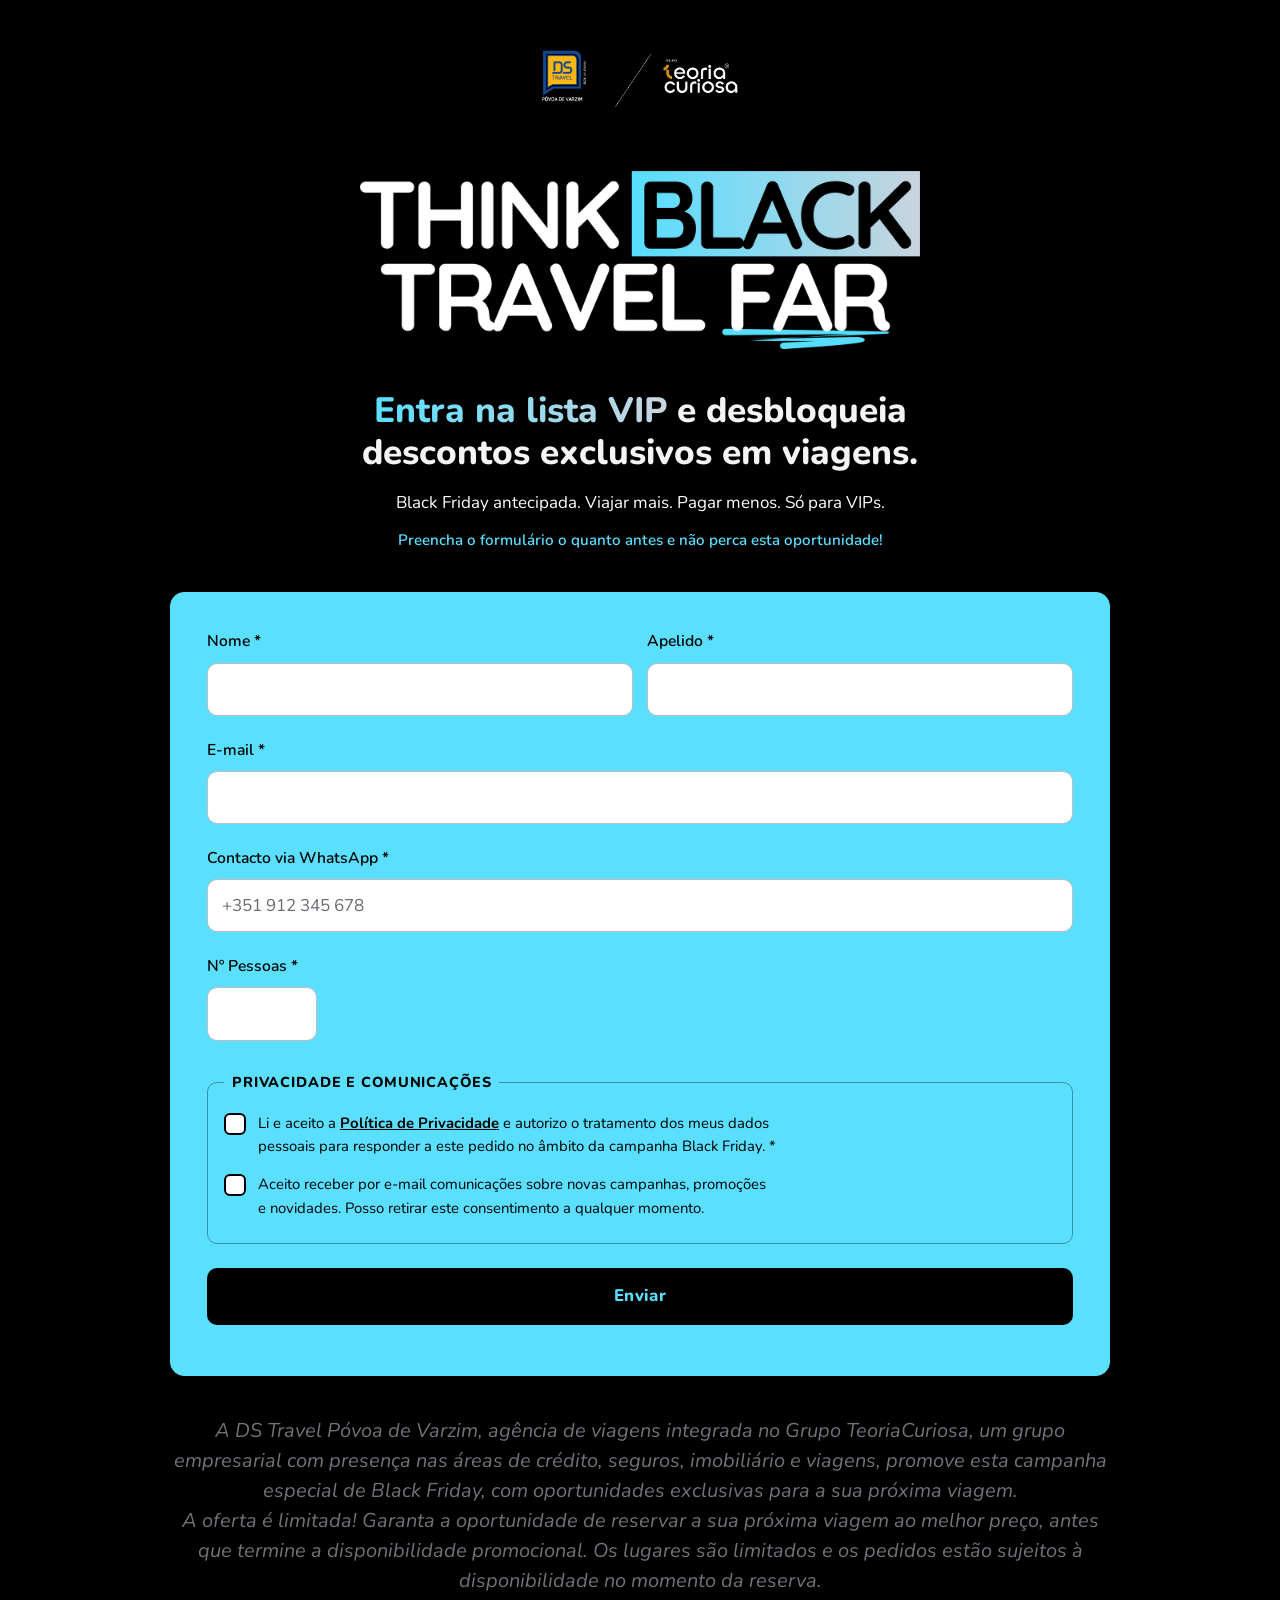
<file: index.html>
<!doctype html>
<html lang="pt-PT">
<head>
  <meta charset="utf-8">
  <meta name="viewport" content="width=device-width, initial-scale=1">
  <title>Black Friday | Think Black Travel Far</title>
  <meta name="description" content="Campanha Black Friday — diga-nos para onde quer viajar e receba uma proposta à sua medida.">
  <link rel="preconnect" href="https://fonts.googleapis.com">
  <link rel="preconnect" href="https://fonts.gstatic.com" crossorigin>
  <link href="https://fonts.googleapis.com/css2?family=Nunito:ital,wght@0,400;0,600;0,800;1,400&display=swap" rel="stylesheet">
  <link rel="stylesheet" href="styles.css">
</head>
<body>

  <main class="page">

    <!-- 1. TOPO: IMAGEM CENTRADA -->
    <header class="hero">
      <img src="Elementos%20p%20Reels%20.png" alt="DS Travel" class="hero__top">
      <img src="logo.png" alt="Think Black Travel Far" class="hero__logo" width="1400" height="444">
    </header>

    <!-- 2. BLOCO DE TEXTO -->
    <section class="intro">
      <h1 class="intro__title"><span class="hl">Entra na lista VIP</span> e desbloqueia descontos exclusivos em viagens.</h1>
      <p class="intro__text">
          Black Friday antecipada. Viajar mais. Pagar menos. Só para VIPs.
      </p>
      <p class="intro__note">Preencha o formulário o quanto antes e não perca esta oportunidade!</p>
    </section>

    <!-- 3. FORMULÁRIO -->
    <section class="form-wrap" aria-labelledby="form-title">
      <h2 id="form-title" class="sr-only">Formulário de participação</h2>

      <form id="bf-form" novalidate>

        <div class="row">
          <div class="field">
            <label for="nome">Nome <span class="req" aria-hidden="true">*</span></label>
            <input id="nome" name="nome" type="text" autocomplete="given-name" required maxlength="60">
            <p class="error" data-for="nome"></p>
          </div>

          <div class="field">
            <label for="apelido">Apelido <span class="req" aria-hidden="true">*</span></label>
            <input id="apelido" name="apelido" type="text" autocomplete="family-name" required maxlength="60">
            <p class="error" data-for="apelido"></p>
          </div>
        </div>

        <div class="field">
          <label for="email">E-mail <span class="req" aria-hidden="true">*</span></label>
          <input id="email" name="email" type="email" autocomplete="email" required maxlength="160">
          <p class="error" data-for="email"></p>
        </div>

        <div class="field">
          <label for="whatsapp">Contacto via WhatsApp <span class="req" aria-hidden="true">*</span></label>
          <input id="whatsapp" name="whatsapp" type="tel" autocomplete="tel" inputmode="tel"
                 placeholder="+351 912 345 678" required maxlength="25">
          <p class="error" data-for="whatsapp"></p>
        </div>

        <div class="field field--small">
          <label for="pessoas">Nº Pessoas <span class="req" aria-hidden="true">*</span></label>
          <input id="pessoas" name="pessoas" type="number" inputmode="numeric" min="1" max="99" step="1" required>
          <p class="error" data-for="pessoas"></p>
        </div>

        <!-- CONSENTIMENTOS -->
        <fieldset class="consent">
          <legend>Privacidade e comunicações</legend>

          <!-- O texto destes dois blocos é o que fica registado no comprovativo PDF.
               Se o alterar, suba CONSENT_VERSION no script.js e no Code.gs. -->
          <label class="check">
            <input type="checkbox" id="privacidade" name="privacidade" required>
            <span class="check__box" aria-hidden="true"></span>
            <span class="check__text" id="txt-privacidade">
              Li e aceito a <a href="privacidade.html" target="_blank" rel="noopener">Política de Privacidade</a>
              e autorizo o tratamento dos meus dados pessoais para responder a este pedido no âmbito da campanha Black Friday.
              <span class="req" aria-hidden="true">*</span>
            </span>
          </label>
          <p class="error" data-for="privacidade"></p>

          <label class="check">
            <input type="checkbox" id="marketing" name="marketing">
            <span class="check__box" aria-hidden="true"></span>
            <span class="check__text" id="txt-marketing">
              Aceito receber por e-mail comunicações sobre novas campanhas, promoções e novidades.
              Posso retirar este consentimento a qualquer momento.
            </span>
          </label>
        </fieldset>

        <!-- Honeypot anti-spam: invisível para pessoas, os bots preenchem -->
        <div class="hp" aria-hidden="true">
          <label for="website">Website</label>
          <input id="website" name="website" type="text" tabindex="-1" autocomplete="off">
        </div>

        <button type="submit" class="btn" id="submit-btn">
          <span class="btn__label">Enviar</span>
          <span class="btn__spinner" aria-hidden="true"></span>
        </button>

        <p class="form-status" id="form-status" role="status" aria-live="polite"></p>
      </form>

      <div class="success" id="success" hidden>
        <h2>Obrigado pela sua inscrição! </h2>
        <p>Recebemos o seu pedido. Enviámos um e-mail de confirmação para <strong id="success-email"></strong>.</p>
        <p>A nossa equipa vai entrar em contacto consigo em breve.</p>
      </div>
    </section>

    <!-- 4. DISCLAIMER -->
    <footer class="disclaimer">
      <p>
        A DS Travel Póvoa de Varzim, agência de viagens integrada no 
        Grupo TeoriaCuriosa, um grupo empresarial com presença nas áreas de crédito, 
        seguros, imobiliário e viagens, promove esta campanha especial de Black Friday, 
        com oportunidades exclusivas para a sua próxima viagem.
      </p>
      <p>
       A oferta é limitada! Garanta a oportunidade de reservar a sua próxima viagem ao 
       melhor preço, antes que termine a disponibilidade promocional. 
       Os lugares são limitados e os pedidos estão sujeitos à disponibilidade no momento da reserva.
      </p>
    </footer>

  </main>

  <script src="script.js"></script>
</body>
</html>
</file>
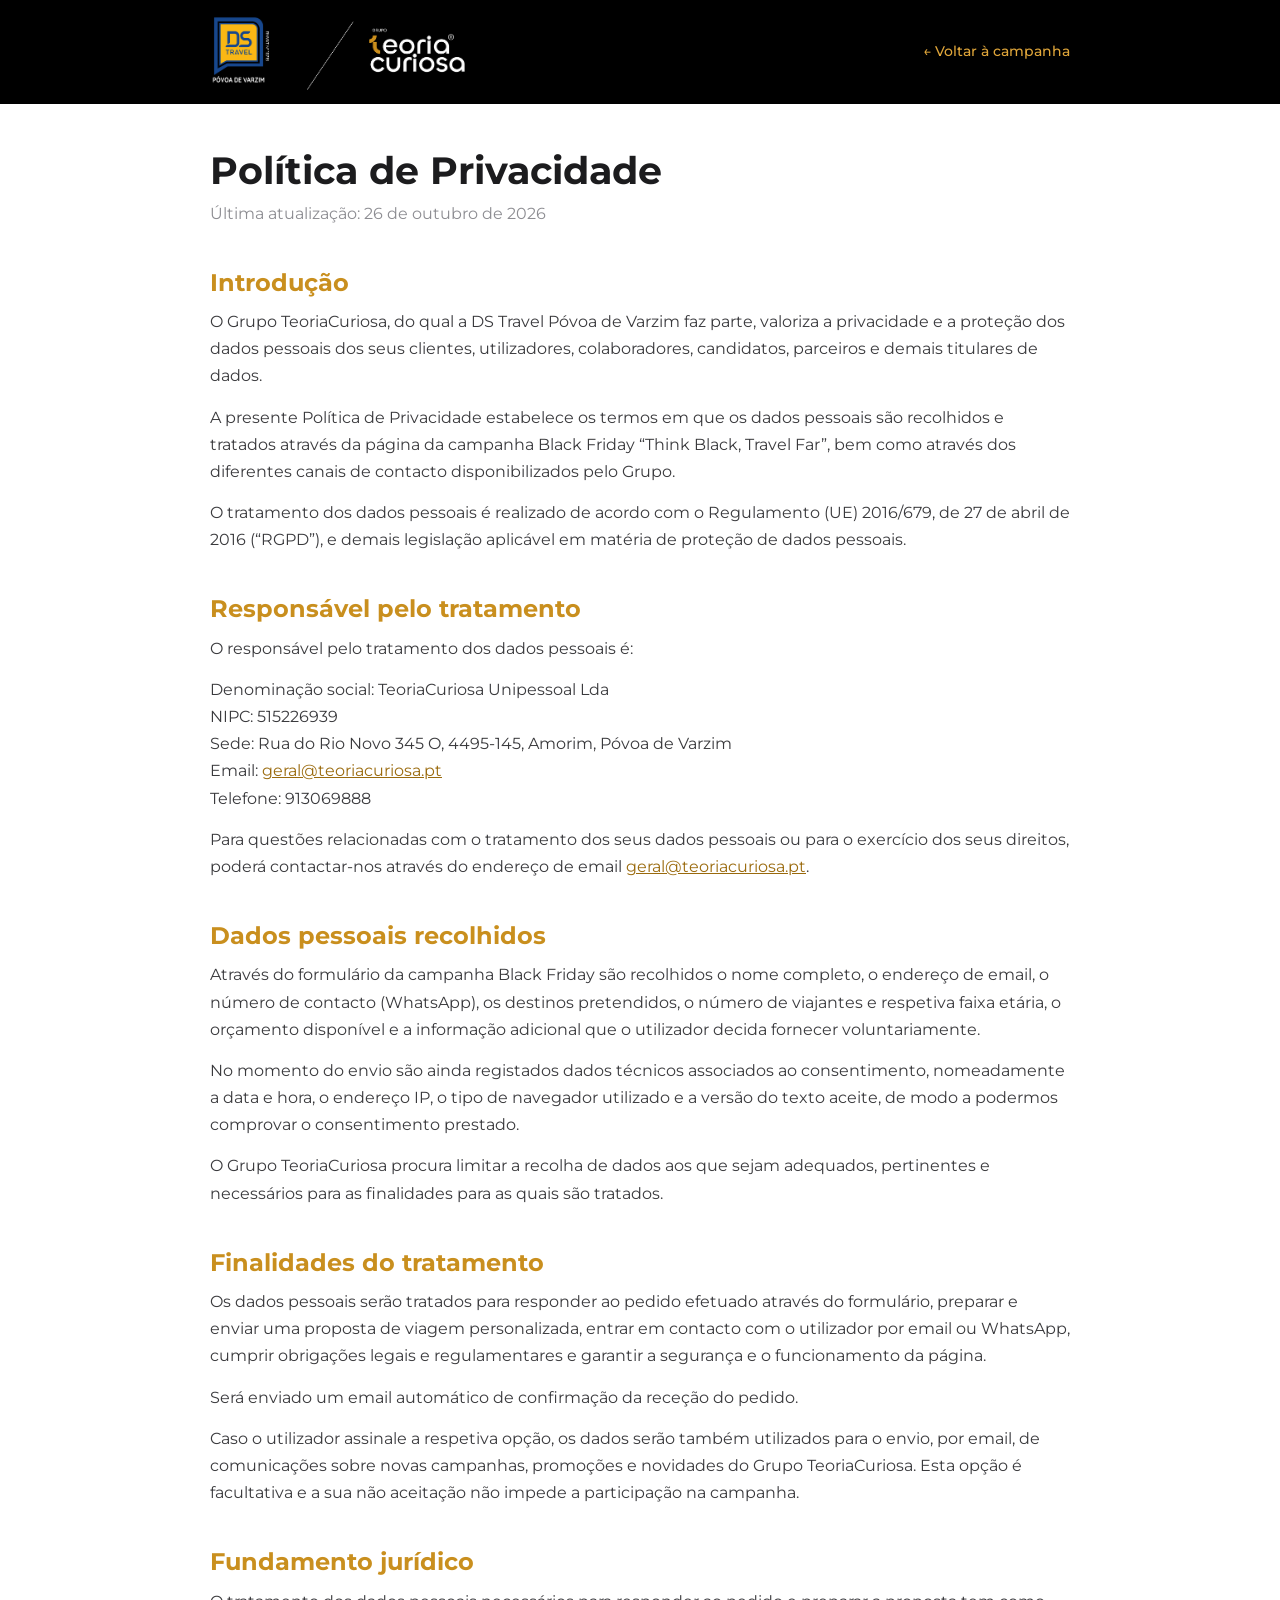
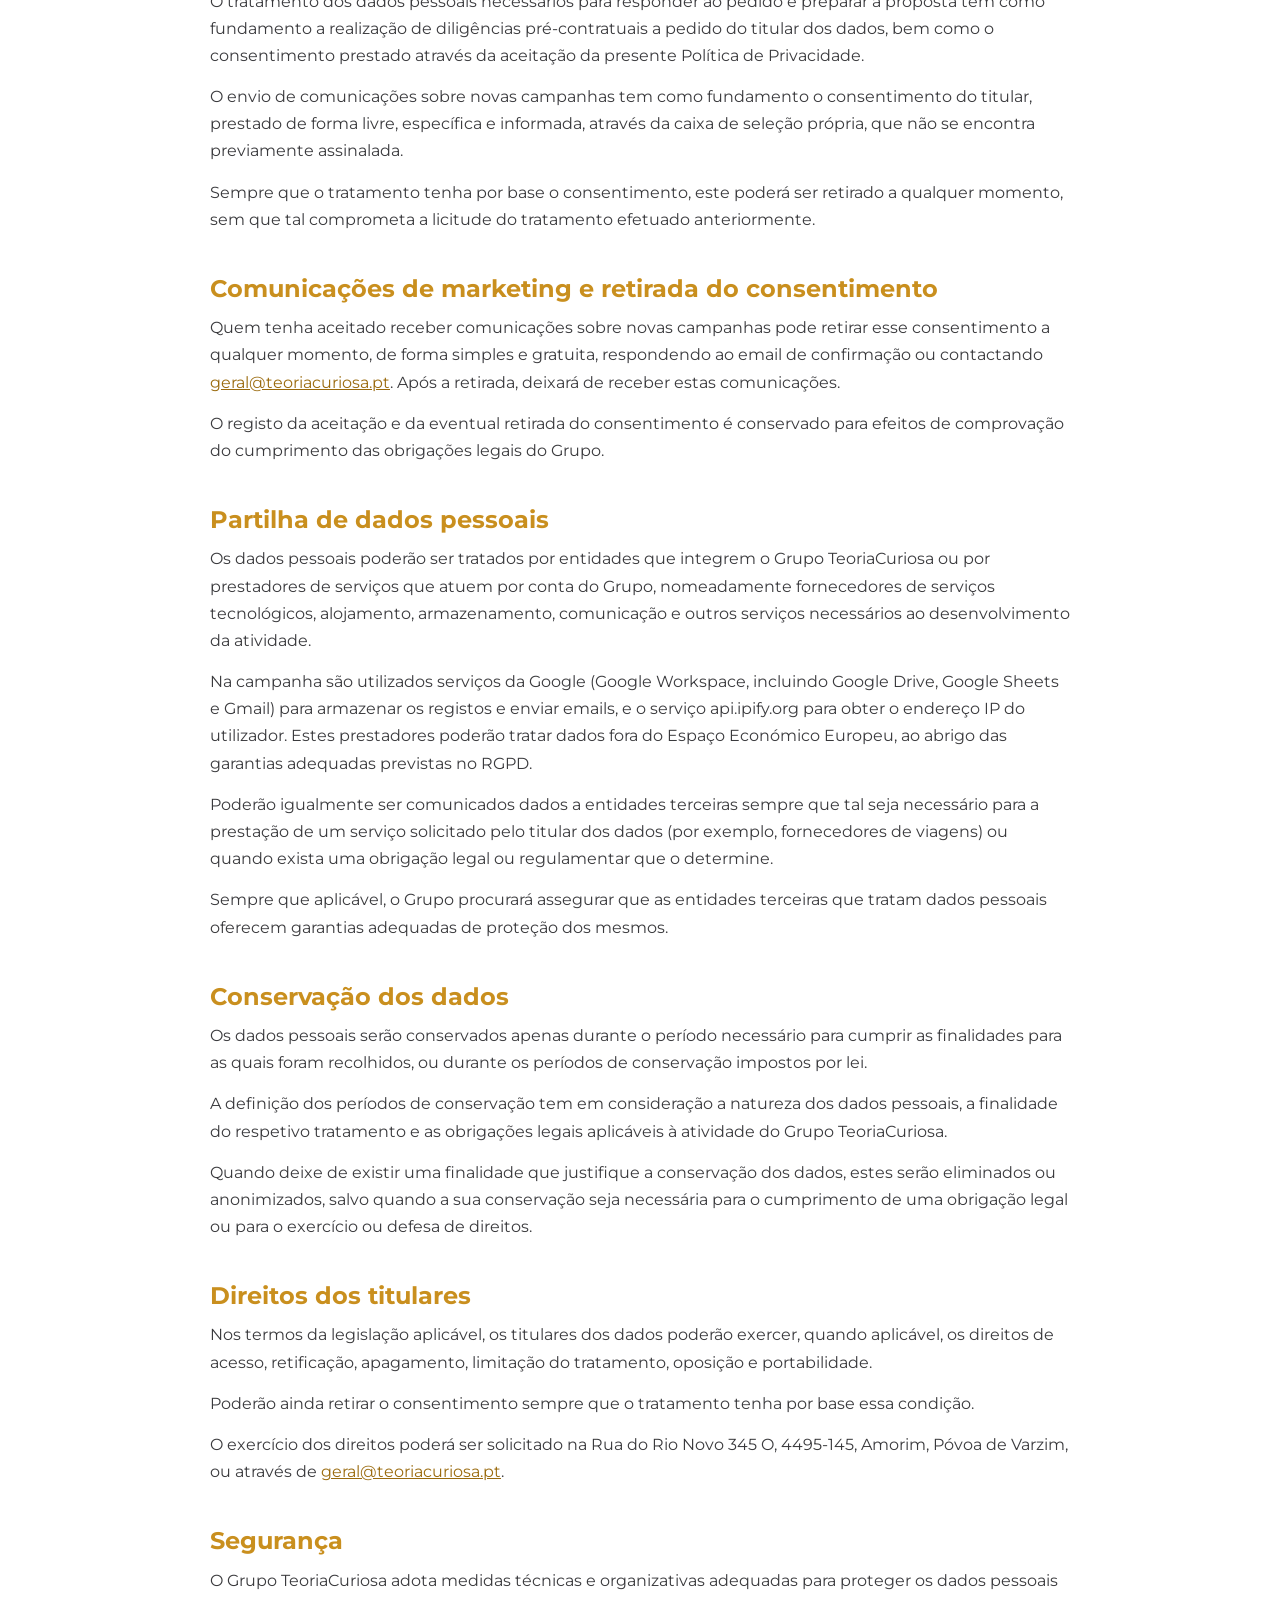
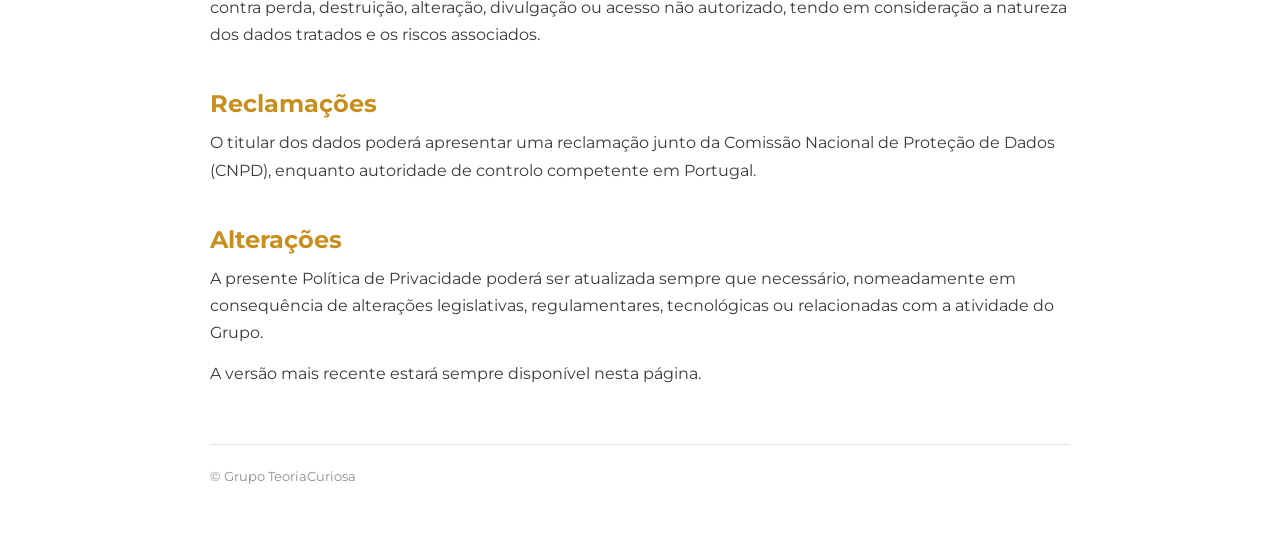
<file: privacidade.html>
<!doctype html>
<html lang="pt-PT">
<head>
  <meta charset="utf-8">
  <meta name="viewport" content="width=device-width, initial-scale=1">
  <title>Política de Privacidade | Grupo TeoriaCuriosa</title>
  <meta name="robots" content="noindex">
  <link rel="preconnect" href="https://fonts.googleapis.com">
  <link rel="preconnect" href="https://fonts.gstatic.com" crossorigin>
  <link href="https://fonts.googleapis.com/css2?family=Montserrat:wght@400;500;700&display=swap" rel="stylesheet">
  <style>
    :root{--ouro:#C98F1E;--ouro-escuro:#9a6a0d;--texto:#3a3a3d;--titulo:#1c1c1e;--cinza:#8d8d92}
    *{box-sizing:border-box}
    body{margin:0;background:#fff;color:var(--texto);font-family:'Montserrat',Arial,Helvetica,sans-serif;line-height:1.7;font-size:16px}
    .faixa{background:#000;padding:14px 0}
    .faixa div{max-width:900px;margin:0 auto;padding:0 20px;display:flex;align-items:center;justify-content:space-between;gap:16px}
    .faixa img{display:block;height:76px;width:auto;max-width:100%}
    .wrap{max-width:900px;margin:0 auto;padding:44px 20px 72px}
    .voltar{font-size:14px;color:#e0a63a;white-space:nowrap;text-decoration:none;font-weight:500}
    .voltar:hover,.voltar:focus-visible{text-decoration:underline}
    h1{font-size:clamp(28px,5vw,38px);line-height:1.2;margin:0 0 6px;color:var(--titulo);font-weight:700}
    .data{color:var(--cinza);margin:0 0 36px}
    h2{font-size:clamp(20px,3.4vw,24px);color:var(--ouro);margin:40px 0 10px;font-weight:700;line-height:1.3}
    p{margin:0 0 14px}
    a{color:var(--ouro-escuro)}
    .ficha{margin:0 0 14px}
    footer{margin-top:56px;padding-top:20px;border-top:1px solid #e6e6e8;font-size:13px;color:var(--cinza)}
      @media (max-width:520px){.faixa img{height:56px}.voltar{font-size:13px}}
  </style>
</head>
<body>

<div class="faixa"><div><img src="[data-uri]" alt="DS Travel | Grupo TeoriaCuriosa"><a class="voltar" href="index.html">&larr; Voltar à campanha</a></div></div>
<main class="wrap">

  <h1>Política de Privacidade</h1>
  <p class="data">Última atualização: 26 de outubro de 2026</p>

  <h2>Introdução</h2>
  <p>O Grupo TeoriaCuriosa, do qual a DS Travel Póvoa de Varzim faz parte, valoriza a privacidade e a proteção dos dados pessoais dos seus clientes, utilizadores, colaboradores, candidatos, parceiros e demais titulares de dados.</p>
  <p>A presente Política de Privacidade estabelece os termos em que os dados pessoais são recolhidos e tratados através da página da campanha Black Friday &ldquo;Think Black, Travel Far&rdquo;, bem como através dos diferentes canais de contacto disponibilizados pelo Grupo.</p>
  <p>O tratamento dos dados pessoais é realizado de acordo com o Regulamento (UE) 2016/679, de 27 de abril de 2016 (&ldquo;RGPD&rdquo;), e demais legislação aplicável em matéria de proteção de dados pessoais.</p>

  <h2>Responsável pelo tratamento</h2>
  <p>O responsável pelo tratamento dos dados pessoais é:</p>
  <p class="ficha">
    Denominação social: TeoriaCuriosa Unipessoal Lda<br>
    NIPC: 515226939<br>
    Sede: Rua do Rio Novo 345 O, 4495-145, Amorim, Póvoa de Varzim<br>
    Email: <a href="mailto:geral@teoriacuriosa.pt">geral@teoriacuriosa.pt</a><br>
    Telefone: 913069888
  </p>
  <p>Para questões relacionadas com o tratamento dos seus dados pessoais ou para o exercício dos seus direitos, poderá contactar-nos através do endereço de email <a href="mailto:geral@teoriacuriosa.pt">geral@teoriacuriosa.pt</a>.</p>

  <h2>Dados pessoais recolhidos</h2>
  <p>Através do formulário da campanha Black Friday são recolhidos o nome completo, o endereço de email, o número de contacto (WhatsApp), os destinos pretendidos, o número de viajantes e respetiva faixa etária, o orçamento disponível e a informação adicional que o utilizador decida fornecer voluntariamente.</p>
  <p>No momento do envio são ainda registados dados técnicos associados ao consentimento, nomeadamente a data e hora, o endereço IP, o tipo de navegador utilizado e a versão do texto aceite, de modo a podermos comprovar o consentimento prestado.</p>
  <p>O Grupo TeoriaCuriosa procura limitar a recolha de dados aos que sejam adequados, pertinentes e necessários para as finalidades para as quais são tratados.</p>

  <h2>Finalidades do tratamento</h2>
  <p>Os dados pessoais serão tratados para responder ao pedido efetuado através do formulário, preparar e enviar uma proposta de viagem personalizada, entrar em contacto com o utilizador por email ou WhatsApp, cumprir obrigações legais e regulamentares e garantir a segurança e o funcionamento da página.</p>
  <p>Será enviado um email automático de confirmação da receção do pedido.</p>
  <p>Caso o utilizador assinale a respetiva opção, os dados serão também utilizados para o envio, por email, de comunicações sobre novas campanhas, promoções e novidades do Grupo TeoriaCuriosa. Esta opção é facultativa e a sua não aceitação não impede a participação na campanha.</p>

  <h2>Fundamento jurídico</h2>
  <p>O tratamento dos dados pessoais necessários para responder ao pedido e preparar a proposta tem como fundamento a realização de diligências pré-contratuais a pedido do titular dos dados, bem como o consentimento prestado através da aceitação da presente Política de Privacidade.</p>
  <p>O envio de comunicações sobre novas campanhas tem como fundamento o consentimento do titular, prestado de forma livre, específica e informada, através da caixa de seleção própria, que não se encontra previamente assinalada.</p>
  <p>Sempre que o tratamento tenha por base o consentimento, este poderá ser retirado a qualquer momento, sem que tal comprometa a licitude do tratamento efetuado anteriormente.</p>

  <h2>Comunicações de marketing e retirada do consentimento</h2>
  <p>Quem tenha aceitado receber comunicações sobre novas campanhas pode retirar esse consentimento a qualquer momento, de forma simples e gratuita, respondendo ao email de confirmação ou contactando <a href="mailto:geral@teoriacuriosa.pt">geral@teoriacuriosa.pt</a>. Após a retirada, deixará de receber estas comunicações.</p>
  <p>O registo da aceitação e da eventual retirada do consentimento é conservado para efeitos de comprovação do cumprimento das obrigações legais do Grupo.</p>

  <h2>Partilha de dados pessoais</h2>
  <p>Os dados pessoais poderão ser tratados por entidades que integrem o Grupo TeoriaCuriosa ou por prestadores de serviços que atuem por conta do Grupo, nomeadamente fornecedores de serviços tecnológicos, alojamento, armazenamento, comunicação e outros serviços necessários ao desenvolvimento da atividade.</p>
  <p>Na campanha são utilizados serviços da Google (Google Workspace, incluindo Google Drive, Google Sheets e Gmail) para armazenar os registos e enviar emails, e o serviço api.ipify.org para obter o endereço IP do utilizador. Estes prestadores poderão tratar dados fora do Espaço Económico Europeu, ao abrigo das garantias adequadas previstas no RGPD.</p>
  <p>Poderão igualmente ser comunicados dados a entidades terceiras sempre que tal seja necessário para a prestação de um serviço solicitado pelo titular dos dados (por exemplo, fornecedores de viagens) ou quando exista uma obrigação legal ou regulamentar que o determine.</p>
  <p>Sempre que aplicável, o Grupo procurará assegurar que as entidades terceiras que tratam dados pessoais oferecem garantias adequadas de proteção dos mesmos.</p>

  <h2>Conservação dos dados</h2>
  <p>Os dados pessoais serão conservados apenas durante o período necessário para cumprir as finalidades para as quais foram recolhidos, ou durante os períodos de conservação impostos por lei.</p>
  <p>A definição dos períodos de conservação tem em consideração a natureza dos dados pessoais, a finalidade do respetivo tratamento e as obrigações legais aplicáveis à atividade do Grupo TeoriaCuriosa.</p>
  <p>Quando deixe de existir uma finalidade que justifique a conservação dos dados, estes serão eliminados ou anonimizados, salvo quando a sua conservação seja necessária para o cumprimento de uma obrigação legal ou para o exercício ou defesa de direitos.</p>

  <h2>Direitos dos titulares</h2>
  <p>Nos termos da legislação aplicável, os titulares dos dados poderão exercer, quando aplicável, os direitos de acesso, retificação, apagamento, limitação do tratamento, oposição e portabilidade.</p>
  <p>Poderão ainda retirar o consentimento sempre que o tratamento tenha por base essa condição.</p>
  <p>O exercício dos direitos poderá ser solicitado na Rua do Rio Novo 345 O, 4495-145, Amorim, Póvoa de Varzim, ou através de <a href="mailto:geral@teoriacuriosa.pt">geral@teoriacuriosa.pt</a>.</p>

  <h2>Segurança</h2>
  <p>O Grupo TeoriaCuriosa adota medidas técnicas e organizativas adequadas para proteger os dados pessoais contra perda, destruição, alteração, divulgação ou acesso não autorizado, tendo em consideração a natureza dos dados tratados e os riscos associados.</p>

  <h2>Reclamações</h2>
  <p>O titular dos dados poderá apresentar uma reclamação junto da Comissão Nacional de Proteção de Dados (CNPD), enquanto autoridade de controlo competente em Portugal.</p>

  <h2>Alterações</h2>
  <p>A presente Política de Privacidade poderá ser atualizada sempre que necessário, nomeadamente em consequência de alterações legislativas, regulamentares, tecnológicas ou relacionadas com a atividade do Grupo.</p>
  <p>A versão mais recente estará sempre disponível nesta página.</p>

  <footer>&copy; Grupo TeoriaCuriosa</footer>
</main>
</body>
</html>
</file>
<file: styles.css>
:root {
  --bg: #000000;
  --surface: #0f0f10;
  --surface-2: #17171a;
  --border: #2a2a2f;
  --text: #f4f4f5;
  --muted: #a1a1aa;
  --accent: #5ADFFF;          /* azul do logo */
  --accent-2: #c9d6e0;        /* fim do gradiente do logo */
  --error: #ff6b6b;
  --radius: 14px;
  --maxw: 680px;
}

* { box-sizing: border-box; }

html { -webkit-text-size-adjust: 100%; }

body {
  margin: 0;
  background: var(--bg);
  color: var(--text);
  font-family: "Nunito", system-ui, -apple-system, "Segoe UI", Roboto, sans-serif;
  font-size: 17px;
  line-height: 1.6;
  -webkit-font-smoothing: antialiased;
}

.page {
  max-width: var(--maxw);
  margin: 0 auto;
  padding: 48px 16px 40px;
}

/* ---------- 1. Hero ---------- */
.hero { text-align: center; margin-bottom: 40px; }
.hero__top {
  display: block;
  width: 100%;
  max-width: 200px;
  height: auto;
  margin: 0 auto 64px;
}
.hero__logo {
  display: block;
  width: 100%;
  max-width: 560px;
  height: auto;
  margin: 0 auto;
}

/* ---------- 2. Intro ---------- */
.intro { text-align: center; margin-bottom: 40px; }
.intro__title {
  font-size: clamp(1.6rem, 4.5vw, 2.2rem);
  line-height: 1.2;
  font-weight: 800;
  margin: 0 0 16px;
  text-wrap: balance;
}
.hl {
  background: linear-gradient(90deg, var(--accent), var(--accent-2));
  -webkit-background-clip: text;
  background-clip: text;
  color: transparent;
}
.intro p { color: white; margin: 0 auto 12px; max-width: 56ch; }
/* parágrafo principal: mais largo que a coluna, para ocupar menos linhas */
.intro p.intro__text,
.intro p.intro__note,
.form-wrap {
  max-width: none;
  width: min(940px, calc(100vw - 32px));
  margin-left: 50%;
  margin-right: 0;
  transform: translateX(-50%);
  text-wrap: balance;
}
.intro__note { font-size: .95rem; color: var(--accent) !important; font-weight: 600; }

/* ---------- 3. Form ---------- */
.form-wrap {
  background: var(--surface);
  border: 1px solid var(--border);
  border-radius: var(--radius);
  padding: 28px 20px;
}
@media (min-width: 600px) { .form-wrap { padding: 36px 36px; } }

.field { margin-bottom: 22px; }
.field label {
  display: block;
  font-weight: 600;
  margin-bottom: 8px;
  font-size: .98rem;
}
.req { color: var(--accent); }

.row { display: grid; grid-template-columns: 1fr 1fr; gap: 14px; }
.row .field { min-width: 0; }
@media (max-width: 420px) { .row { gap: 10px; } }
.field--small { max-width: 110px; }
input[type="number"] { -moz-appearance: textfield; appearance: textfield; }
input[type="number"]::-webkit-outer-spin-button,
input[type="number"]::-webkit-inner-spin-button { -webkit-appearance: none; margin: 0; }

input[type="number"],
input[type="text"],
input[type="email"],
input[type="tel"],
textarea {
  width: 100%;
  font: inherit;
  color: var(--text);
  background: var(--surface-2);
  border: 1px solid var(--border);
  border-radius: 10px;
  padding: 12px 14px;
  transition: border-color .15s, box-shadow .15s;
}
textarea { resize: vertical; min-height: 110px; }
input::placeholder, textarea::placeholder { color: #6b6b74; }
input:focus, textarea:focus {
  outline: none;
  border-color: var(--accent);
  box-shadow: 0 0 0 3px rgba(90, 223, 255, .2);
}
.field.has-error input,
.field.has-error textarea { border-color: var(--error); }

.error {
  color: var(--error);
  font-size: .85rem;
  margin: 6px 0 0;
  min-height: 0;
}
.error:empty { display: none; }

/* Consentimentos */
.consent {
  border: 1px solid var(--border);
  border-radius: 10px;
  padding: 18px 16px 8px;
  margin: 30px 0 24px;
}
.consent legend {
  padding: 0 8px;
  font-weight: 800;
  font-size: .9rem;
  text-transform: uppercase;
  letter-spacing: .06em;
  color: var(--accent);
}

.check {
  position: relative;
  display: grid;
  grid-template-columns: 22px 1fr;
  gap: 12px;
  align-items: start;
  margin-bottom: 14px;
  cursor: pointer;
  font-size: .93rem;
  color: #d4d4d8;
}
.check input {
  position: absolute;
  opacity: 0;
  width: 22px; height: 22px;
  margin: 0;
  cursor: pointer;
}
.check__box {
  width: 22px; height: 22px;
  border: 2px solid #52525b;
  border-radius: 6px;
  margin-top: 1px;
  display: grid;
  place-items: center;
  transition: background .15s, border-color .15s;
}
.check__box::after {
  content: "";
  width: 6px; height: 11px;
  border: solid #000;
  border-width: 0 2.5px 2.5px 0;
  transform: rotate(45deg) translate(-1px, -1px);
  opacity: 0;
}
.check input:checked + .check__box { background: var(--accent); border-color: var(--accent); }
.check input:checked + .check__box::after { opacity: 1; }
.check input:focus-visible + .check__box { box-shadow: 0 0 0 3px rgba(90, 223, 255, .35); }
.check a { color: var(--accent); }
.consent .error { margin: -6px 0 12px 34px; }

/* Honeypot */
.hp { position: absolute; left: -9999px; width: 1px; height: 1px; overflow: hidden; }

/* Botão */
.btn {
  width: 100%;
  font: inherit;
  font-weight: 800;
  font-size: 1.05rem;
  letter-spacing: .02em;
  color: #000;
  background: linear-gradient(90deg, var(--accent), var(--accent-2));
  border: 0;
  border-radius: 10px;
  padding: 15px 20px;
  cursor: pointer;
  display: inline-flex;
  align-items: center;
  justify-content: center;
  gap: 10px;
  transition: transform .1s, filter .15s;
}
.btn:hover { filter: brightness(1.08); }
.btn:active { transform: translateY(1px); }
.btn:disabled { opacity: .6; cursor: progress; }
.btn__spinner {
  display: none;
  width: 18px; height: 18px;
  border: 2.5px solid rgba(0,0,0,.25);
  border-top-color: #000;
  border-radius: 50%;
  animation: spin .7s linear infinite;
}
.btn.is-loading .btn__spinner { display: inline-block; }
@keyframes spin { to { transform: rotate(360deg); } }

.form-status { margin: 14px 0 0; font-size: .92rem; text-align: center; }
.form-status.is-error { color: var(--error); }

/* Sucesso */
.success { text-align: center; padding: 20px 0; }
.success h2 { margin: 0 0 12px; font-size: 1.5rem; color: var(--accent); }
.success p { color: #d4d4d8; margin: 0 0 8px; }

/* ---------- Caixa do formulário em azul do logo, texto preto ---------- */
.form-wrap {
  background: var(--accent);
  border-color: var(--accent);
  color: #000;
}
.form-wrap .field label,
.form-wrap .req,
.form-wrap .consent legend,
.form-wrap .check,
.form-wrap .check a,
.form-wrap .success h2,
.form-wrap .success p,
.form-wrap .form-status { color: #000; }
.form-wrap .check a { text-decoration: underline; font-weight: 700; }

.form-wrap input[type="text"],
.form-wrap input[type="email"],
.form-wrap input[type="tel"],
.form-wrap input[type="number"] {
  background: #fff;
  color: #000;
  border-color: rgba(0, 0, 0, .25);
}
.form-wrap input::placeholder { color: #6b6b74; }
.form-wrap input:focus {
  border-color: #000;
  box-shadow: 0 0 0 3px rgba(0, 0, 0, .2);
}

.form-wrap .consent { border-color: rgba(0, 0, 0, .35); }
.form-wrap .check__box { border-color: #000; background: #fff; }
.form-wrap .check input:checked + .check__box { background: #000; border-color: #000; }
.form-wrap .check__box::after { border-color: var(--accent); }
.form-wrap .check input:focus-visible + .check__box { box-shadow: 0 0 0 3px rgba(0, 0, 0, .3); }

.form-wrap .error,
.form-wrap .form-status.is-error { color: #a30000; font-weight: 700; }
.form-wrap .field.has-error input { border-color: #a30000; }

/* Botão preto com letras azuis, para destacar sobre o fundo azul */
.form-wrap .btn { background: #000; color: var(--accent); }
.form-wrap .btn__spinner { border-color: rgba(90, 223, 255, .3); border-top-color: var(--accent); }

/* ---------- 4. Disclaimer ---------- */
.disclaimer {
  margin-top: 40px;
  text-align: center;
}
.disclaimer p {
  font-size: 20px;
  font-style: italic;
  line-height: 1.5;
  color: #71717a;
  margin: 0 0 0 50%;
  max-width: none;
  width: min(940px, calc(100vw - 32px));
  transform: translateX(-50%);
}

.sr-only {
  position: absolute; width: 1px; height: 1px; padding: 0; margin: -1px;
  overflow: hidden; clip: rect(0,0,0,0); white-space: nowrap; border: 0;
}

@media (prefers-reduced-motion: reduce) {
  * { transition: none !important; animation: none !important; }
}
</file>
